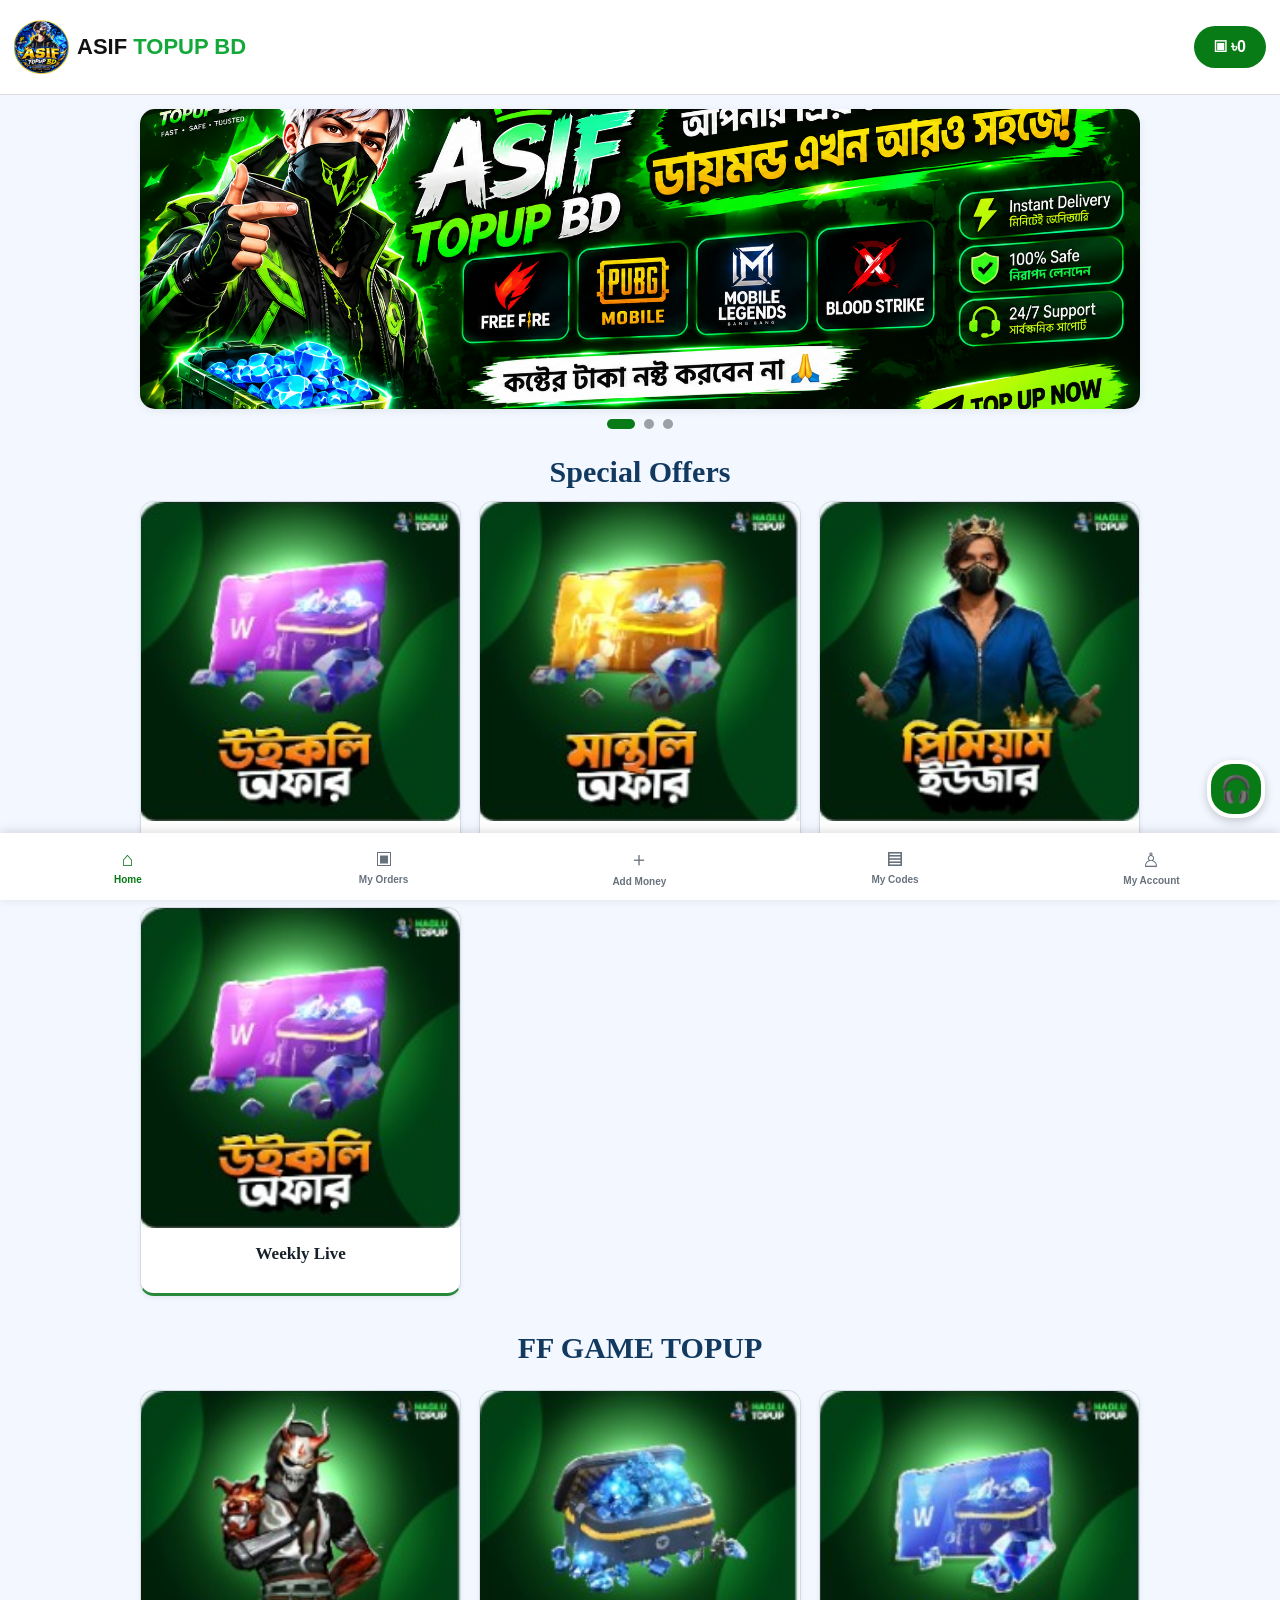
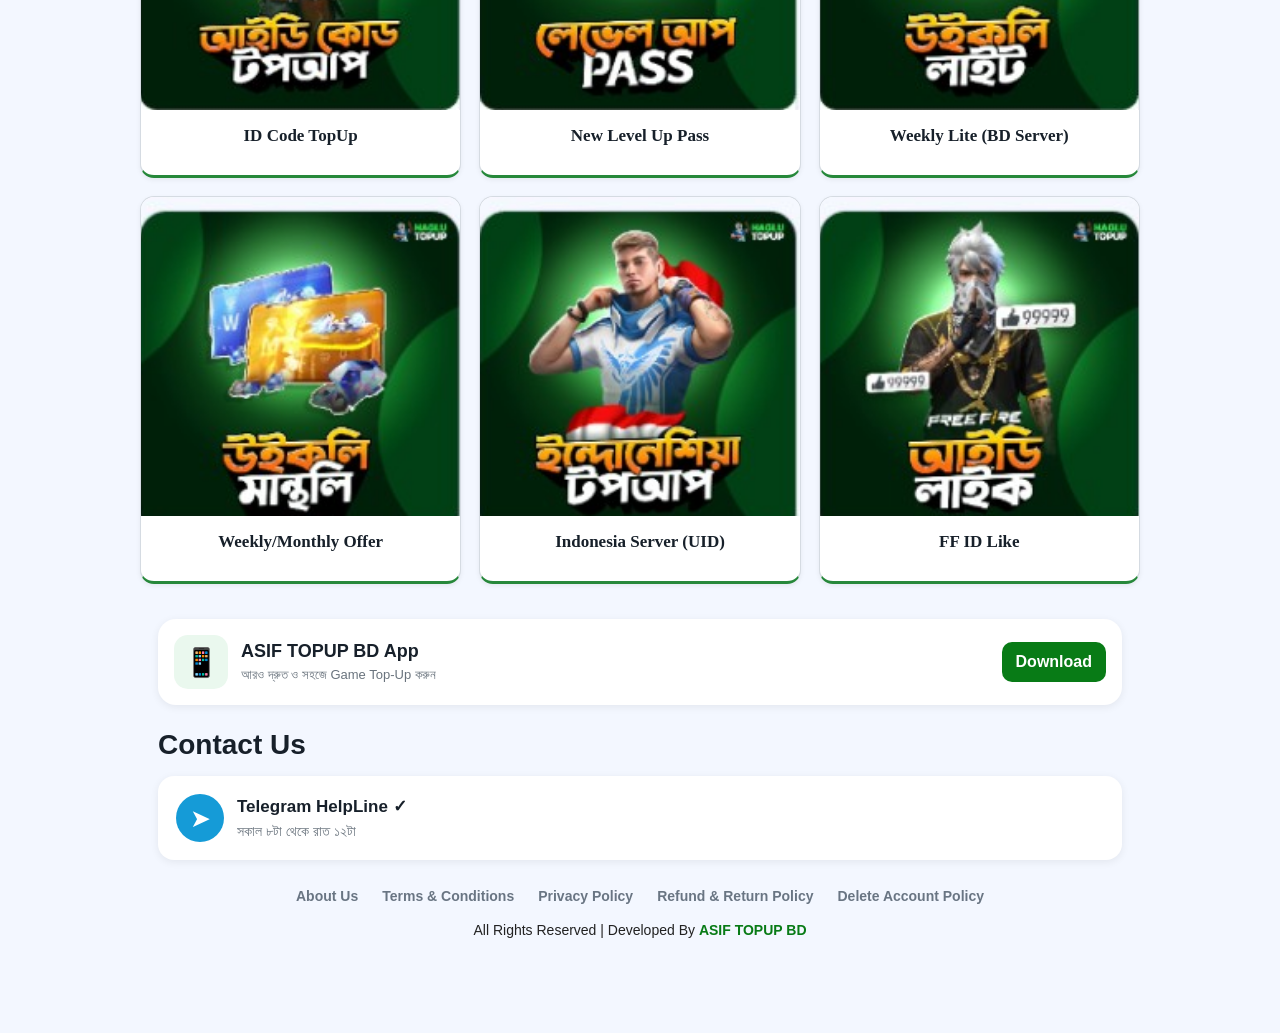
<file: index.html>
<!DOCTYPE html>
<html lang="bn">
<head>
<meta charset="UTF-8">
<meta name="viewport" content="width=device-width,initial-scale=1.0">
<title>ASIF TOPUP BD</title>
<style>
*{box-sizing:border-box;margin:0;padding:0}
body{font-family:Georgia,"Times New Roman",serif;background:#f3f7ff;color:#17202a}
.header{height:95px;background:#fff;display:flex;align-items:center;justify-content:space-between;padding:10px 14px;border-bottom:1px solid #ddd;position:sticky;top:0;z-index:10}
.logo{display:flex;align-items:center;gap:8px;font-family:Arial,sans-serif;font-weight:900;font-size:22px}.logo img{width:55px;height:55px;object-fit:contain}.logo b{color:#111}.logo span{color:#12a83a}.wallet{background:#087b16;color:#fff;border-radius:35px;padding:12px 20px;font-family:Arial,sans-serif;font-weight:bold}
/* BANNER SLIDER */
.banner-slider{width:94%;max-width:1000px;margin:14px auto 5px;overflow:hidden;border-radius:15px;background:#fff;box-shadow:0 2px 8px #00000012}.banner-track{display:flex;transition:transform .5s ease-in-out}.banner-slide{min-width:100%;flex-shrink:0}.banner-slide img{width:100%;height:300px;object-fit:cover;display:block}.banner-dots{display:flex;justify-content:center;gap:9px;margin:10px auto 14px}.banner-dot{width:10px;height:10px;border-radius:20px;background:#9aa0a6;transition:.3s}.banner-dot.active{width:28px;background:#087b16}
.hero{text-align:center;padding:12px}.hero h1{font-size:30px;color:#12395f}.section{font-size:30px;text-align:center;color:#12395f;margin:20px 0 25px;font-weight:bold}
.grid{width:94%;max-width:1000px;margin:0 auto 35px;display:grid;grid-template-columns:repeat(3,1fr);gap:18px}.card{background:#fff;border:1px solid #d5dbe2;border-bottom:3px solid #26883a;border-radius:14px;overflow:hidden;box-shadow:0 2px 5px #00000010;cursor:pointer;transition:.2s}.card:hover{transform:translateY(-3px)}.card img{width:100%;aspect-ratio:1/1;object-fit:cover;display:block}.card-name{text-align:center;padding:15px 6px;font-size:17px;line-height:1.25;min-height:65px;font-weight:bold}
.home-footer{max-width:1000px;margin:20px auto 90px;padding:0 18px;font-family:Arial,sans-serif}.app-download{background:#fff;border-radius:18px;padding:16px;display:flex;align-items:center;gap:13px;box-shadow:0 2px 9px #00000012;margin:18px 0}.app-icon{width:54px;height:54px;border-radius:14px;background:#eaf8ee;display:flex;align-items:center;justify-content:center;font-size:28px}.app-info{flex:1}.app-info h3{font-size:18px;margin-bottom:5px}.app-info p{font-size:13px;color:#69737d}.app-download a{background:#087b16;color:#fff;text-decoration:none;padding:11px 14px;border-radius:10px;font-weight:bold}.home-footer h2{font-size:28px;margin:24px 0 15px}.telegram-help{background:#fff;border-radius:16px;padding:18px;display:flex;align-items:center;gap:13px;text-decoration:none;color:#17202a;box-shadow:0 2px 9px #00000012}.tg-icon{width:48px;height:48px;border-radius:50%;background:#159bd7;color:#fff;display:flex;align-items:center;justify-content:center;font-size:25px}.telegram-help b{display:block;font-size:17px;margin-bottom:5px}.telegram-help span{color:#69737d;font-size:14px}.footer-links{display:flex;justify-content:center;flex-wrap:wrap;gap:12px 24px;margin:28px 0 15px}.footer-links a{color:#697583;text-decoration:none;font-weight:bold;font-size:14px}.copyright{text-align:center;color:#222;font-size:14px;line-height:1.7}.copyright b{color:#087b16}.home-bottom-nav,.bottom-nav{position:fixed;bottom:0;left:0;right:0;height:67px;background:#fff;display:flex;justify-content:space-around;align-items:center;box-shadow:0 -2px 10px #0002;z-index:95;font-family:Arial,sans-serif}.home-bottom-nav a,.bottom-nav div{color:#68727d;text-decoration:none;text-align:center;font-size:20px;min-width:55px;cursor:pointer}.home-bottom-nav a:first-child{color:#087b16}.home-bottom-nav small,.bottom-nav small{display:block;font-size:10px;margin-top:3px;font-weight:bold}.home-support,.support-btn{position:fixed;right:15px;bottom:82px;background:#087b16;color:#fff;border-radius:25px;box-shadow:0 3px 10px #0003;z-index:81;text-decoration:none}.home-support{width:58px;height:58px;display:flex;align-items:center;justify-content:center;font-size:26px;border:4px solid #fff}.support-btn{padding:11px 15px;font-size:13px}
#orderPage,#ordersPage,#paymentPage{display:none;position:fixed;inset:0;background:#f4f7fb;overflow:auto;z-index:90;padding-bottom:80px;font-family:Arial,sans-serif}.order-page,.orders-wrap,.pay-wrap{max-width:650px;margin:auto;padding:12px}.order-head,.pay-top{height:55px;background:#fff;border-radius:14px;display:flex;align-items:center;justify-content:space-between;padding:8px 12px;margin-bottom:12px;box-shadow:0 2px 7px #0000000d}.order-head b{font-size:20px}.order-head span{background:#087b16;color:#fff;padding:9px 14px;border-radius:20px;font-weight:bold}.order-back,.pay-back{width:40px;height:40px;border:0;border-radius:50%;background:#087b16;color:#fff;font-size:23px}.offer-banner{background:#fff;border-radius:16px;padding:14px;display:flex;align-items:center;gap:15px;box-shadow:0 2px 7px #0000000d;margin-bottom:14px}.offer-banner img{width:85px;height:85px;border-radius:12px;object-fit:cover}.offer-banner h2{font-size:21px;margin-bottom:8px}.fast-tag{display:inline-block;background:#e9f8ed;color:#087b16;border-radius:20px;padding:7px 10px;font-size:12px;font-weight:bold}.order-section,.balance-box,.selected-summary,.pay-card,.orders-empty,.order-history-card{background:#fff;border-radius:16px;padding:15px;margin-bottom:13px;box-shadow:0 2px 7px #0000000d}.step-title{display:flex;align-items:center;gap:10px;font-size:18px;margin-bottom:15px}.step-title b{width:30px;height:30px;display:flex;align-items:center;justify-content:center;border-radius:50%;background:#087b16;color:#fff}.recharge-choice{border:2px solid #e0e4e8;border-radius:12px;padding:14px;display:flex;align-items:center;justify-content:space-between;margin-bottom:9px;cursor:pointer}.recharge-choice.active{border-color:#087b16;background:#effaf1}.recharge-left{display:flex;align-items:center;gap:10px}.recharge-radio{width:22px;height:22px;border:2px solid #b9c0c8;border-radius:50%;display:flex;align-items:center;justify-content:center}.recharge-choice.active .recharge-radio{border-color:#087b16;background:#087b16}.recharge-choice.active .recharge-radio:after{content:"✓";color:#fff;font-size:13px}.recharge-price{color:#ed6f1b;font-weight:bold}.game-label{display:block;font-size:14px;font-weight:bold;margin-bottom:8px}.game-input,.txn{width:100%;padding:15px;border:1px solid #d8dde3;border-radius:11px;font-size:16px;outline:none}.game-input:focus,.txn:focus{border-color:#087b16}.pay-options,.methods{display:grid;grid-template-columns:1fr 1fr;gap:10px}.pay-option,.method{border:2px solid #ddd;border-radius:13px;padding:13px;display:flex;align-items:center;gap:9px;position:relative;cursor:pointer}.pay-option.active,.method.active{border-color:#087b16;background:#effaf1}.pay-icon{font-size:25px}.pay-option small,.method small{display:block;color:#68717a;margin-top:4px;font-size:11px}.check{display:none;position:absolute;right:8px;top:7px;width:20px;height:20px;border-radius:50%;background:#087b16;color:#fff;font-size:12px;text-align:center;padding-top:3px}.pay-option.active .check{display:block}.balance-box{display:flex;align-items:center;gap:12px}.balance-box span{color:#66717d;flex:1}.balance-box b{font-size:19px}.balance-box button{border:0;background:#eef2f5;border-radius:50%;width:35px;height:35px;font-size:20px}.selected-summary{display:flex;justify-content:space-between}.selected-summary span,.detail-row span{display:block;color:#78828c;font-size:12px;margin-bottom:5px}.selected-summary b,.detail-row b{font-size:16px}.main-order-btn,.verify-btn{width:100%;padding:17px;border:0;border-radius:13px;background:#087b16;color:#fff;font-size:19px;font-weight:bold;margin-bottom:15px}.orders-head{display:flex;align-items:center;gap:12px;margin-bottom:15px}.orders-head button{width:42px;height:42px;border:0;border-radius:50%;background:#fff;box-shadow:0 2px 8px #00000012;font-size:23px}.orders-head h2{font-size:25px;color:#111}.order-history-top{display:flex;justify-content:space-between;align-items:center;gap:8px;margin-bottom:13px}.status-completed{background:#dff8e8;color:#13823b;padding:8px 12px;border-radius:20px;font-weight:bold;font-size:13px}.order-history-date{display:grid;grid-template-columns:1fr 1fr;gap:12px;padding:12px 0;border-top:1px solid #e8ebee;border-bottom:1px solid #e8ebee}.detail-row{display:flex;justify-content:space-between;gap:15px;padding:9px 0;border-bottom:1px solid #f0f2f4}.detail-row>div:last-child{text-align:right;max-width:60%;word-break:break-word}.pay-top{justify-content:flex-start;gap:12px}.pay-top h2{font-size:20px}.pay-logo{text-align:center;padding:18px;border-bottom:1px solid #eee}.pay-logo img{width:100px;height:70px;object-fit:contain}.auto-pay{padding:18px;font-size:20px;font-weight:bold;color:#62738b}.amount-box{margin:0 15px 15px;padding:20px;border-radius:14px;background:#f5f8fb;font-size:28px;font-weight:bold;color:#34465b;text-align:center}.method-title{padding:15px;font-weight:bold;font-size:18px}.methods{padding:0 15px 15px}.method{display:block;text-align:center}.instructions{margin:0 15px 15px;background:#d21f70;color:#fff;border-radius:15px;padding:18px}.instructions h2{text-align:center;margin-bottom:15px}.instructions p{font-size:16px;line-height:1.7;padding:8px 0;border-bottom:1px solid #ffffff35}.number-row{display:flex;align-items:center;gap:8px;flex-wrap:wrap}.pay-number{font-size:21px;font-weight:bold}.copy-btn{border:0;background:#a91657;color:#fff;padding:9px 14px;border-radius:8px;font-weight:bold}.txn-title{margin-top:15px;font-weight:bold}.order-info{margin:15px;padding:14px;background:#f5f8fb;border-radius:12px;line-height:1.8}.security{text-align:center;font-size:13px;color:#68717a;padding:10px}
@media(max-width:700px){.grid{gap:10px}.card-name{font-size:14px}.logo{font-size:18px}.logo img{width:48px;height:48px}.wallet{font-size:13px;padding:10px}.banner-slider{width:94%;border-radius:13px}.banner-slide img{height:180px}.app-info h3{font-size:15px}.app-info p{font-size:11px}.app-download a{padding:9px 10px;font-size:12px}}
</style>
</head>
<body>
<header class="header">
<div class="logo"><img src="images/file_00000000ef388207b433be64d14c006d.png" alt="ASIF TOPUP BD"><div><b>ASIF</b><span> TOPUP BD</span></div></div>
<div class="wallet">▣ ৳0</div>
</header>

<!-- 3 BANNERS -->
<div class="banner-slider"><div class="banner-track" id="bannerTrack">
<div class="banner-slide"><img src="images/banner1.png" alt="ASIF TOPUP BD Banner 1"></div>
<div class="banner-slide"><img src="images/banner2.png" alt="ASIF TOPUP BD Banner 2"></div>
<div class="banner-slide"><img src="images/banner3.png" alt="ASIF TOPUP BD Banner 3"></div>
</div></div>
<div class="banner-dots"><span class="banner-dot active" onclick="showBanner(0)"></span><span class="banner-dot" onclick="showBanner(1)"></span><span class="banner-dot" onclick="showBanner(2)"></span></div>

<div id="homePage">
<section class="hero"><h1>Special Offers</h1></section>
<div class="grid" id="topOffers"></div>
<div class="section">FF GAME TOPUP</div><div class="grid" id="gameOffers"></div>
<div class="home-footer">
<div class="app-download"><div class="app-icon">📱</div><div class="app-info"><h3>ASIF TOPUP BD App</h3><p>আরও দ্রুত ও সহজে Game Top-Up করুন</p></div><a href="https://drive.google.com/file/d/1eWd1Ajj_oy4Et7lQ87RcpZ-5u-8x7wzq/view?usp=drivesdk" target="_blank">Download</a></div>
<h2>Contact Us</h2><a class="telegram-help" href="https://t.me/AsifTopupbdOfficial" target="_blank"><div class="tg-icon">➤</div><div><b>Telegram HelpLine ✓</b><span>সকাল ৮টা থেকে রাত ১২টা</span></div></a>
<div class="footer-links"><a href="#">About Us</a><a href="#">Terms &amp; Conditions</a><a href="#">Privacy Policy</a><a href="#">Refund &amp; Return Policy</a><a href="#">Delete Account Policy</a></div>
<p class="copyright">All Rights Reserved | Developed By <b>ASIF TOPUP BD</b></p>
</div></div>
<a class="home-support" href="https://t.me/AsifTopupOfficial" target="_blank">🎧</a>
<div class="home-bottom-nav"><a href="#" onclick="backToHome();return false">⌂<small>Home</small></a><a href="#" onclick="showOrders();return false">▣<small>My Orders</small></a><a href="#" onclick="alert('Add Money এখনো চালু করা হয়নি');return false">＋<small>Add Money</small></a><a href="#" onclick="alert('My Codes এখনো চালু করা হয়নি');return false">▤<small>My Codes</small></a><a href="#" onclick="alert('My Account এখনো চালু করা হয়নি');return false">♙<small>My Account</small></a></div>

<div id="orderPage"><div class="order-page"><div class="order-head"><button class="order-back" onclick="backToHome()">←</button><b>Recharge</b><span>▣ ৳0</span></div><div class="offer-banner"><img id="orderImg"><div><h2 id="orderTitle">Offer</h2><div class="fast-tag">⚡ ২ সেকেন্ডে টপআপ</div></div></div><div class="order-section"><div class="step-title"><b>1</b><span>Select Recharge</span></div><div id="orderRechargeList"></div></div><div class="order-section"><div class="step-title"><b>2</b><span>Account Info</span></div><label class="game-label">এখানে গেমের আইডি কোড দিন</label><input id="gameIdInput" class="game-input" type="text" placeholder="এখানে গেমের আইডি কোড দিন"></div><div class="order-section"><div class="step-title"><b>3</b><span>Select one option</span></div><div class="pay-options"><div class="pay-option" id="walletPay" onclick="selectOrderPayment('Wallet Pay')"><div class="pay-icon">💰</div><div><b>Wallet Pay</b><small>Wallet Balance</small></div><span class="check">✓</span></div><div class="pay-option active" id="instantPay" onclick="selectOrderPayment('Instant Pay')"><div class="pay-icon">⚡</div><div><b>Instant Pay</b><small>bKash / Nagad</small></div><span class="check">✓</span></div></div></div><div class="balance-box"><span>Account Balance</span><b>৳0</b><button onclick="alert('Balance: ৳0')">↻</button></div><div class="selected-summary"><div><span>Offer</span><b id="summaryOffer"></b></div><div><span>Price</span><b id="summaryPrice"></b></div></div><button class="main-order-btn" onclick="orderNow()">Order Now →</button><a class="support-btn" href="https://t.me/AsifTopupOfficial" target="_blank">🎧 Customer Support</a></div><div class="bottom-nav"><div onclick="backToHome()">🏠<small>Home</small></div><div onclick="showOrders()">📋<small>My Orders</small></div><div>💰<small>Add Money</small></div><div>🎟️<small>My Codes</small></div><div>👤<small>My Account</small></div></div></div>

<div id="ordersPage"><div class="orders-wrap"><div class="orders-head"><button onclick="backToHome()">←</button><h2>My Orders</h2></div><div id="ordersList"></div></div></div>

<div id="paymentPage"><div class="pay-wrap"><div class="pay-top"><button class="pay-back" onclick="backToOrder()">←</button><h2>Payment</h2></div><div class="pay-card"><div class="pay-logo"><img src="images/file_00000000ef388207b433be64d14c006d.png"></div><div class="auto-pay">⚡ Payment Information</div><div class="amount-box">৳ <span id="payAmount">0</span></div><div class="method-title">Select Payment Method</div><div class="methods"><div class="method active" id="bkashMethod" onclick="changePayment('bKash')"><b>bKash</b><small>01341181330</small></div><div class="method" id="nagadMethod" onclick="changePayment('Nagad')"><b>Nagad</b><small>01779663908</small></div></div><div class="instructions"><h2 id="payTitle">bKash Payment</h2><p>1️⃣ bKash App খুলুন অথবা *247# ডায়াল করুন।</p><p>2️⃣ <b>Send Money</b>-এ ক্লিক করুন।</p><p>3️⃣ এই নম্বরে টাকা পাঠান:</p><div class="number-row"><span class="pay-number" id="payNumber">01341181330</span><button class="copy-btn" onclick="copyNumber()">📋 কপি</button></div><p>4️⃣ টাকার পরিমাণ: <b>৳ <span id="payAmount2">0</span></b></p><p>5️⃣ টাকা পাঠানোর পর Transaction ID কপি করুন।</p><div class="txn-title">6️⃣ Transaction ID দিন</div><input class="txn" id="txn" type="text" placeholder="এখানে Transaction ID লিখুন"></div><div class="order-info">📦 Offer: <b id="infoOffer"></b><br>💰 Price: <b>৳ <span id="infoPrice"></span></b><br>🎮 Game ID: <b id="infoPlayer"></b><br>📦 Recharge: <b id="infoRecharge"></b></div><button class="verify-btn" onclick="sendTelegram()">✅ Verify করে Order পাঠান</button><div class="security">🔒 নিরাপদ পেমেন্ট • ⚡ দ্রুত প্রসেসিং • 🎮 ASIF TOPUP BD</div></div></div></div>

<script>
const base='images/';
const offers=[
{name:'Weekly Offer',price:'৳120',img:'weekly-offer.png',top:true},{name:'Monthly Offer',price:'৳500',img:'monthly-offer.png',top:true},{name:'Premium User Offer',price:'৳300',img:'premium-user.png',top:true},{name:'Weekly Live',price:'৳50',img:'weekly-offer.png',top:true},{name:'ID Code TopUp',price:'৳100',img:'id-code-topup.png',id:true},{name:'New Level Up Pass',price:'৳450',img:'level-up-pass.png'},{name:'Weekly Lite (BD Server)',price:'৳40',img:'weekly-lite.png'},{name:'Weekly/Monthly Offer',price:'Contact for price',img:'weekly-monthly.png'},{name:'Indonesia Server (UID)',price:'Contact for price',img:'indonesia-uid.png'},{name:'FF ID Like',price:'Contact for price',img:'ff-id-like.png'}];
const recharge=[['Weekly','154 TK'],['Monthly','770 TK'],['25 Diamond','20 TK'],['50 Diamond','35 TK'],['115 Diamond','77 TK'],['240 Diamond','154 TK'],['355 Diamond','230 TK'],['505 Diamond','328 TK'],['610 Diamond','380 TK'],['850 Diamond','535 TK'],['1090 Diamond','690 TK'],['1240 Diamond','780 TK'],['2530 Diamond','1550 TK'],['5060 Diamond','3100 TK'],['7590 Diamond','4650 TK'],['10120 Diamond','Price unavailable']];
let selected=null,selectedRecharge='',selectedPayment='Instant Pay',playerID='';
function makeCard(o,i){return `<div class="card" onclick="openOffer(${i})"><img src="${base+o.img}" alt="${o.name}"><div class="card-name">${o.name}</div></div>`}
document.getElementById('topOffers').innerHTML=offers.filter(x=>x.top).map(o=>makeCard(o,offers.indexOf(o))).join('');document.getElementById('gameOffers').innerHTML=offers.filter(x=>!x.top).map(o=>makeCard(o,offers.indexOf(o))).join('');
function openOffer(i){selected=offers[i];selectedRecharge='';homePage.style.display='none';ordersPage.style.display='none';paymentPage.style.display='none';orderPage.style.display='block';orderImg.src=base+selected.img;orderTitle.innerText=selected.name;summaryOffer.innerText=selected.name;summaryPrice.innerText=selected.price;gameIdInput.value='';if(selected.id){orderRechargeList.innerHTML=recharge.map((r,i)=>`<div class="recharge-choice ${i===0?'active':''}" onclick="selectNewRecharge(this,'${r[0]} - ${r[1]}')"><div class="recharge-left"><span class="recharge-radio"></span><b>${r[0]}</b></div><span class="recharge-price">${r[1]}</span></div>`).join('');selectedRecharge=recharge[0][0]+' - '+recharge[0][1]}else{orderRechargeList.innerHTML=`<div class="recharge-choice active"><div class="recharge-left"><span class="recharge-radio"></span><b>${selected.name}</b></div><span class="recharge-price">${selected.price}</span></div>`}selectOrderPayment('Instant Pay');window.scrollTo(0,0)}
function selectNewRecharge(el,val){document.querySelectorAll('#orderRechargeList .recharge-choice').forEach(x=>x.classList.remove('active'));el.classList.add('active');selectedRecharge=val;summaryPrice.innerText='৳'+getPrice()}
function selectOrderPayment(m){selectedPayment=m;walletPay.classList.toggle('active',m==='Wallet Pay');instantPay.classList.toggle('active',m==='Instant Pay')}
function getPrice(){if(selected&&selected.id&&selectedRecharge)return selectedRecharge.split(' - ')[1].replace(' TK','').replace('৳','').trim();if(!selected)return '0';return selected.price.replace('৳','').replace('Contact for price','0').trim()}
function orderNow(){if(!selected)return alert('দয়া করে একটি Offer সিলেক্ট করুন!');let p=gameIdInput.value.trim();if(!p){alert('দয়া করে আপনার Game ID / UID দিন!');gameIdInput.focus();return}if(selected.id&&!selectedRecharge)return alert('দয়া করে একটি Recharge Package সিলেক্ট করুন!');playerID=p;payAmount.innerText=getPrice();payAmount2.innerText=getPrice();infoOffer.innerText=selected.name;infoPrice.innerText=getPrice();infoPlayer.innerText=playerID;infoRecharge.innerText=selectedRecharge||selected.name;orderPage.style.display='none';paymentPage.style.display='block';changePayment('bKash');window.scrollTo(0,0)}
function changePayment(m){selectedPayment=m;bkashMethod.classList.toggle('active',m==='bKash');nagadMethod.classList.toggle('active',m==='Nagad');payTitle.innerText=m+' Payment';payNumber.innerText=m==='bKash'?'01341181330':'01779663908'}
function copyNumber(){let n=payNumber.innerText;if(navigator.clipboard)navigator.clipboard.writeText(n).then(()=>alert('✅ নম্বর কপি হয়েছে!'));else alert('নম্বর: '+n)}
function backToHome(){ordersPage.style.display='none';orderPage.style.display='none';paymentPage.style.display='none';homePage.style.display='block';window.scrollTo(0,0)}function backToOrder(){paymentPage.style.display='none';orderPage.style.display='block';window.scrollTo(0,0)}
function saveOrder(){if(!selected)return;let a=JSON.parse(localStorage.getItem('asif_topup_orders')||'[]'),d=new Date();a.unshift({id:'#'+Math.floor(10000+Math.random()*90000),date:d.toLocaleDateString('en-GB').replace(/\//g,'-'),time:d.toLocaleTimeString('en-US'),offer:selected.name,recharge:selectedRecharge||selected.name,price:getPrice(),player:playerID,status:'Completed'});localStorage.setItem('asif_topup_orders',JSON.stringify(a))}
function showOrders(){homePage.style.display='none';orderPage.style.display='none';paymentPage.style.display='none';ordersPage.style.display='block';renderOrders();window.scrollTo(0,0)}
function renderOrders(){let l=document.getElementById('ordersList'),a=JSON.parse(localStorage.getItem('asif_topup_orders')||'[]');if(!a.length){l.innerHTML='<div class="orders-empty">এখনো কোনো Order নেই।</div>';return}l.innerHTML=a.map(o=>`<div class="order-history-card"><div class="order-history-top"><b>Order ${o.id}</b><span class="status-completed">✓ Completed</span></div><div class="order-history-date"><div><span>Order Date</span><b>${o.date}<br>${o.time}</b></div><div><span>Game</span><b>Free Fire</b></div></div><div class="detail-row"><div><span>Package</span></div><div><b>${o.recharge}</b></div></div><div class="detail-row"><div><span>Total Price</span></div><div><b>৳${o.price}</b></div></div><div class="detail-row"><div><span>Player ID</span></div><div><b>${o.player}</b></div></div></div>`).join('')}
function sendTelegram(){let txn=document.getElementById('txn').value.trim();if(!selected)return alert('দয়া করে একটি Offer সিলেক্ট করুন!');if(!playerID)return alert('দয়া করে আগে Game ID / UID দিন!');if(!txn){alert('দয়া করে Transaction ID দিন!');document.getElementById('txn').focus();return}saveOrder();let msg=`🎮 ASIF TOPUP BD\n\n🛒 নতুন অর্ডার\n\n📦 Offer: ${selected.name}\n💰 Price: ৳${getPrice()}\n🎮 Game ID / UID: ${playerID}\n📦 Recharge: ${selectedRecharge||selected.name}\n💳 Payment: ${selectedPayment}\n🧾 Transaction ID: ${txn}\n\n✅ আমি পেমেন্ট করেছি।\nআমার অর্ডারটি চেক করে Top-Up করে দিন।`;window.location.href='https://t.me/AsifTopupOfficial?text='+encodeURIComponent(msg)}
let bannerIndex=0;function showBanner(i){bannerIndex=i;document.getElementById('bannerTrack').style.transform='translateX(-'+i*100+'%)';document.querySelectorAll('.banner-dot').forEach((d,n)=>d.classList.toggle('active',n===i))}setInterval(()=>showBanner((bannerIndex+1)%3),4000);
</script>
</body>
</html>
</file>
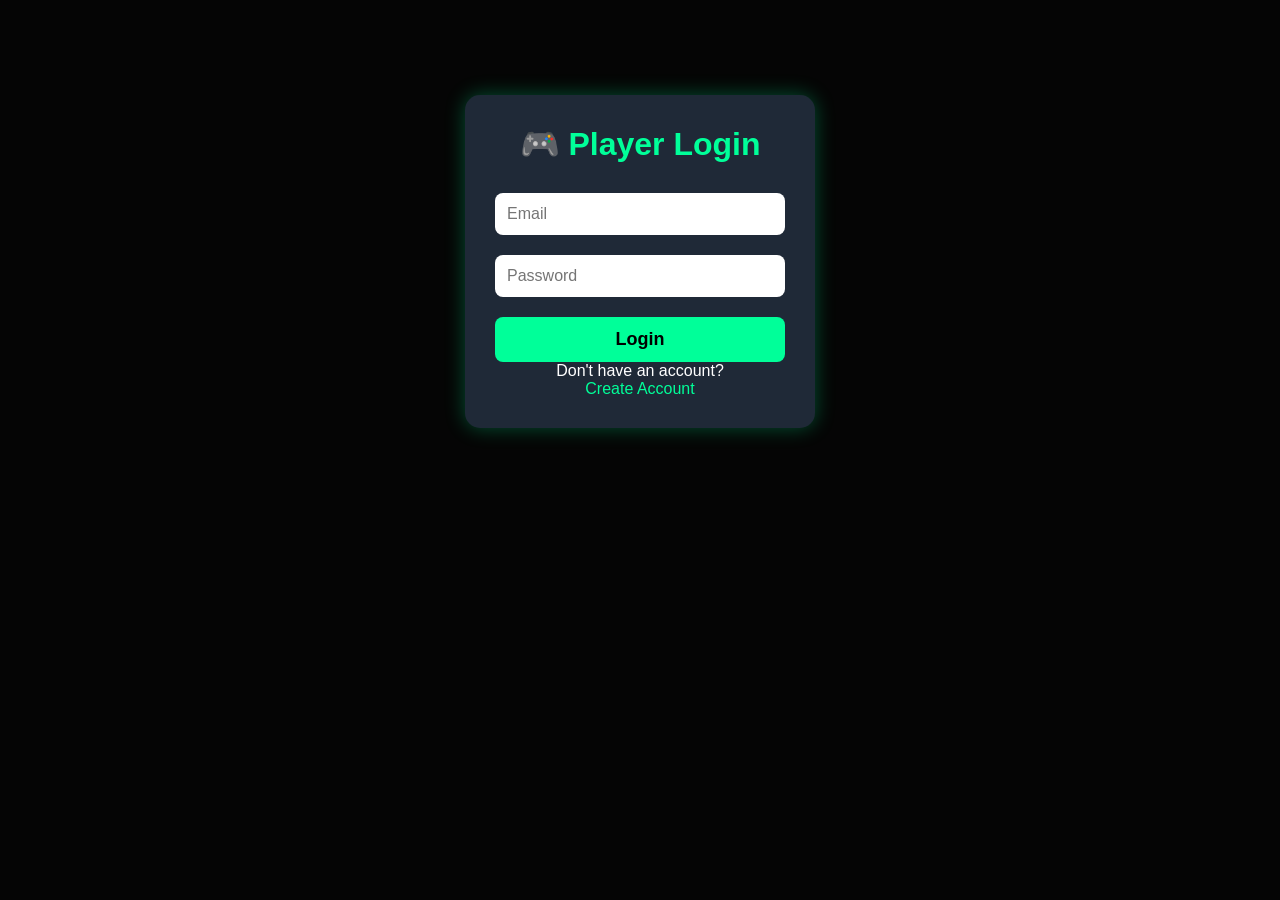
<file: login.html>
<!DOCTYPE html>
<html lang="en">
<head>
<meta charset="UTF-8">
<meta name="viewport" content="width=device-width, initial-scale=1.0">
<title>Player Login - ASIF TOPUP BD</title>

<link rel="stylesheet" href="style.css">
</head>

<body>

<div class="login-box">

<h1>🎮 Player Login</h1>

<input type="email" placeholder="Email">

<input type="password" placeholder="Password">

<button>Login</button>

<p>Don't have an account?</p>

<a href="register.html">Create Account</a>
  

</div>

</body>
</html>
</file>
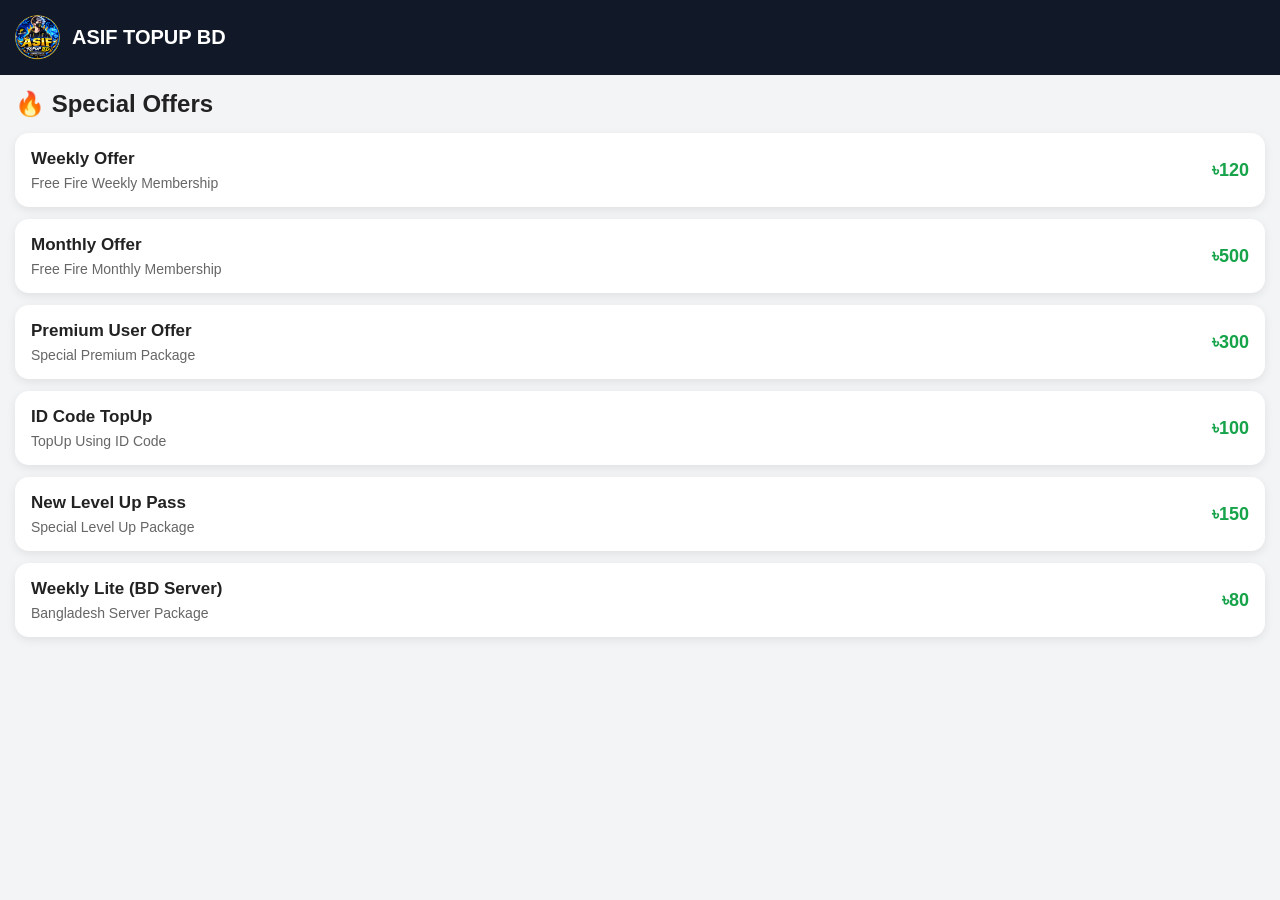
<file: offers.html>
<!DOCTYPE html>
<html lang="bn">
<head>
<meta charset="UTF-8">
<meta name="viewport" content="width=device-width, initial-scale=1.0">

<title>ASIF TOPUP BD - Offers</title>

<style>
*{
  margin:0;
  padding:0;
  box-sizing:border-box;
  font-family:Arial, sans-serif;
}

body{
  background:#f3f4f6;
  color:#222;
}

/* HEADER */
.header{
  background:#111827;
  color:white;
  padding:15px;
  display:flex;
  align-items:center;
  gap:12px;
}

.logo{
  width:45px;
  height:45px;
  border-radius:50%;
  object-fit:cover;
}

.header h2{
  font-size:20px;
}

/* OFFER LIST */
.container{
  padding:15px;
}

.title{
  margin-bottom:15px;
}

.offer{
  background:white;
  border-radius:14px;
  padding:16px;
  margin-bottom:12px;
  display:flex;
  justify-content:space-between;
  align-items:center;
  box-shadow:0 3px 10px rgba(0,0,0,.08);
  cursor:pointer;
  transition:0.2s;
}

.offer:hover{
  transform:scale(1.01);
}

.offer-left h3{
  font-size:17px;
  margin-bottom:6px;
}

.offer-left p{
  color:#666;
  font-size:14px;
}

.price{
  color:#16a34a;
  font-weight:bold;
  font-size:18px;
}

/* DETAILS PAGE */
.details{
  display:none;
  padding:20px;
}

.back{
  background:#111827;
  color:white;
  border:none;
  padding:10px 18px;
  border-radius:8px;
  margin-bottom:20px;
  cursor:pointer;
}

.detail-card{
  background:white;
  border-radius:18px;
  padding:20px;
  text-align:center;
  box-shadow:0 4px 15px rgba(0,0,0,.1);
}

.big-logo{
  width:100px;
  height:100px;
  border-radius:50%;
  object-fit:cover;
  margin-bottom:15px;
}

.detail-card h2{
  margin-bottom:10px;
}

.detail-price{
  font-size:24px;
  color:#16a34a;
  font-weight:bold;
  margin-bottom:20px;
}

input[type="text"]{
  width:100%;
  padding:14px;
  border:1px solid #ddd;
  border-radius:10px;
  margin:10px 0;
  font-size:16px;
}

.payment{
  text-align:left;
  margin-top:15px;
}

.payment h3{
  margin-bottom:10px;
}

.payment label{
  display:block;
  background:#f3f4f6;
  padding:14px;
  margin-top:10px;
  border-radius:10px;
}

.payment input{
  width:auto;
  margin-right:8px;
}

.order-btn{
  width:100%;
  margin-top:20px;
  padding:15px;
  background:#16a34a;
  color:white;
  border:none;
  border-radius:10px;
  font-size:17px;
  font-weight:bold;
  cursor:pointer;
}
</style>
</head>

<body>

<!-- OFFER LIST PAGE -->

<div id="offerList">

  <div class="header">

    <img src="images/file_00000000ef388207b433be64d14c006d.png"
         class="logo"
         alt="ASIF TOPUP BD Logo">

    <h2>ASIF TOPUP BD</h2>

  </div>

  <div class="container">

    <h2 class="title">🔥 Special Offers</h2>

    <!-- WEEKLY OFFER -->
    <div class="offer" onclick="openOffer('Weekly Offer','120')">
      <div class="offer-left">
        <h3>Weekly Offer</h3>
        <p>Free Fire Weekly Membership</p>
      </div>
      <div class="price">৳120</div>
    </div>

    <!-- MONTHLY OFFER -->
    <div class="offer" onclick="openOffer('Monthly Offer','500')">
      <div class="offer-left">
        <h3>Monthly Offer</h3>
        <p>Free Fire Monthly Membership</p>
      </div>
      <div class="price">৳500</div>
    </div>

    <!-- PREMIUM OFFER -->
    <div class="offer" onclick="openOffer('Premium User Offer','300')">
      <div class="offer-left">
        <h3>Premium User Offer</h3>
        <p>Special Premium Package</p>
      </div>
      <div class="price">৳300</div>
    </div>

    <!-- ID CODE TOPUP -->
    <div class="offer" onclick="openOffer('ID Code TopUp','100')">
      <div class="offer-left">
        <h3>ID Code TopUp</h3>
        <p>TopUp Using ID Code</p>
      </div>
      <div class="price">৳100</div>
    </div>

    <!-- LEVEL UP PASS -->
    <div class="offer" onclick="openOffer('New Level Up Pass','150')">
      <div class="offer-left">
        <h3>New Level Up Pass</h3>
        <p>Special Level Up Package</p>
      </div>
      <div class="price">৳150</div>
    </div>

    <!-- WEEKLY LITE -->
    <div class="offer" onclick="openOffer('Weekly Lite BD Server','80')">
      <div class="offer-left">
        <h3>Weekly Lite (BD Server)</h3>
        <p>Bangladesh Server Package</p>
      </div>
      <div class="price">৳80</div>
    </div>

  </div>

</div>


<!-- OFFER DETAILS PAGE -->

<div id="offerDetails" class="details">

  <button class="back" onclick="goBack()">
    ← Back
  </button>

  <div class="detail-card">

    <!-- তোমার সাইটের লোগো -->
    <img src="images/file_00000000ef388207b433be64d14c006d.png"
         class="big-logo"
         alt="ASIF TOPUP BD Logo">

    <!-- অফারের নাম -->
    <h2 id="offerName">Offer Name</h2>

    <!-- অফারের দাম -->
    <div class="detail-price">
      ৳<span id="offerPrice"></span>
    </div>

    <h3>Select Recharge</h3>

    <!-- UID -->
    <input
      type="text"
      placeholder="Enter Free Fire UID"
      id="uid"
    >

    <!-- PAYMENT -->
    <div class="payment">

      <h3>Select Payment Method</h3>

      <label>
        <input
          type="radio"
          name="payment"
          value="Wallet Pay"
        >
        Wallet Pay
      </label>

      <label>
        <input
          type="radio"
          name="payment"
          value="Instant Pay"
        >
        Instant Pay
      </label>

    </div>

    <!-- ORDER BUTTON -->
    <button class="order-btn" onclick="orderNow()">
      Order Now
    </button>

  </div>

</div>


<script>

let selectedOffer = "";
let selectedPrice = "";


/* অফার ওপেন */
function openOffer(name, price){

  selectedOffer = name;
  selectedPrice = price;

  document.getElementById("offerName").innerText = name;

  document.getElementById("offerPrice").innerText = price;

  document.getElementById("offerList").style.display = "none";

  document.getElementById("offerDetails").style.display = "block";

  window.scrollTo(0,0);

}


/* Back Button */
function goBack(){

  document.getElementById("offerDetails").style.display = "none";

  document.getElementById("offerList").style.display = "block";

}


/* Order Now */
function orderNow(){

  let uid =
  document.getElementById("uid").value;

  let payment =
  document.querySelector(
  'input[name="payment"]:checked'
  );


  if(uid == ""){

    alert("Please enter your Free Fire UID");

    return;

  }


  if(!payment){

    alert("Please select a payment method");

    return;

  }


  let message =

  "ASIF TOPUP BD\n\n" +

  "Offer: " + selectedOffer + "\n" +

  "Price: ৳" + selectedPrice + "\n" +

  "UID: " + uid + "\n" +

  "Payment: " + payment.value;


  alert(message);

}

</script>

</body>
</html>
</file>
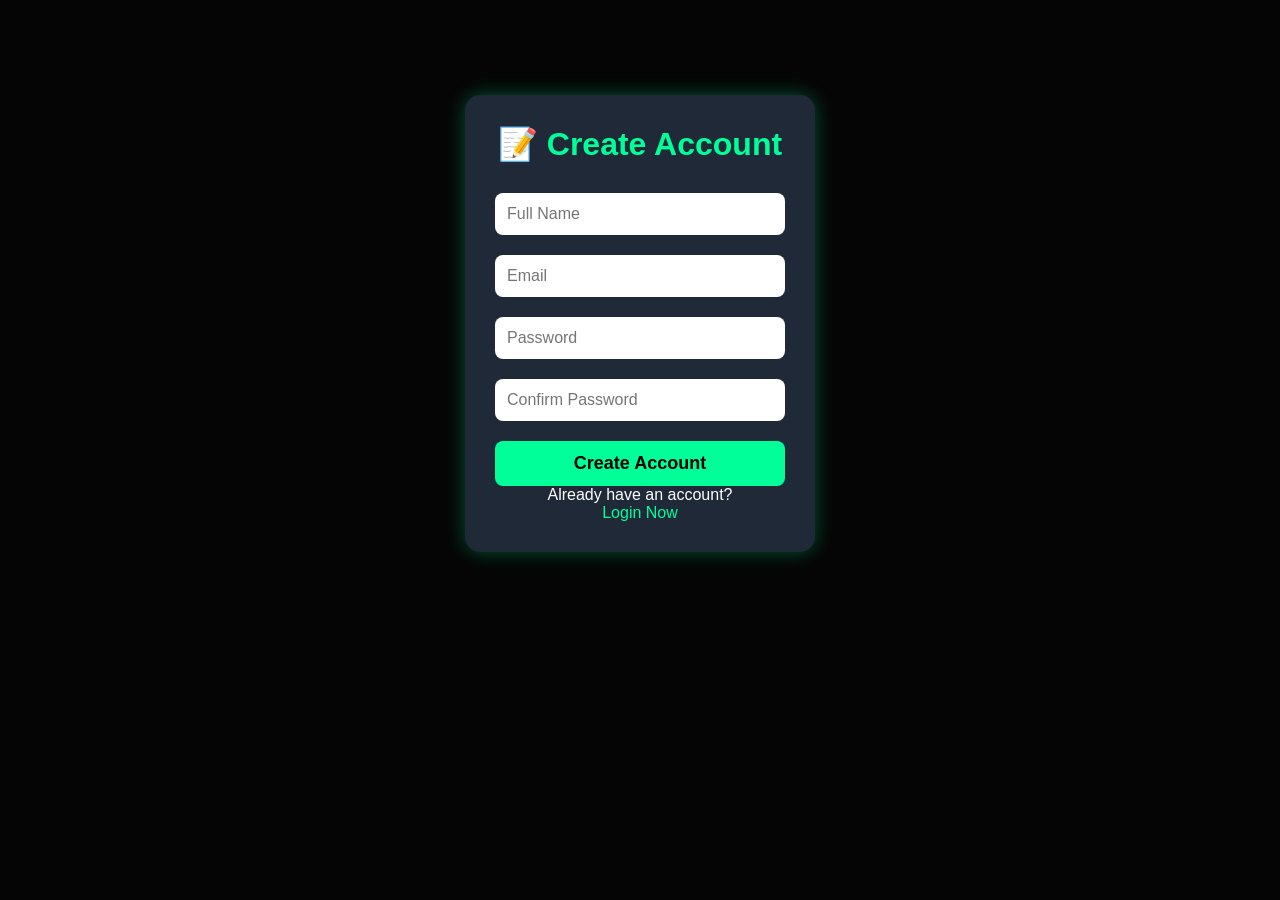
<file: register.html>
<!DOCTYPE html>
<html lang="en">
<head>
<meta charset="UTF-8">
<meta name="viewport" content="width=device-width, initial-scale=1.0">
<title>Create Account - ASIF TOPUP BD</title>
<link rel="stylesheet" href="style.css">
</head>
<body>

<div class="login-box">

<h1>📝 Create Account</h1>

<input type="text" placeholder="Full Name">

<input type="email" placeholder="Email">

<input type="password" placeholder="Password">

<input type="password" placeholder="Confirm Password">

<button>Create Account</button>

<p>Already have an account?</p>

<a href="login.html">Login Now</a>

</div>

</body>
</html>
</file>
<file: style.css>
.status-section{
    background:#1a1a1a;
    color:#fff;
    padding:20px;
    border-radius:12px;
    margin-top:20px;
    text-align:center;
}

.status-section input{
    width:80%;
    padding:10px;
    border-radius:8px;
    border:none;
    margin:10px 0;
}

.status-section button{
    padding:10px 20px;
    background:#00c853;
    color:#fff;
    border:none;
    border-radius:8px;
    cursor:pointer;
}.payment-section{
    background:#111;
    color:#fff;
    padding:20px;
    border-radius:15px;
    margin-top:30px;
}

.payment-section h2{
    text-align:center;
    color:#00ff99;
}

.payment-card{
    background:#1c1c1c;
    padding:15px;
    margin:10px 0;
    border-radius:10px;
    border:1px solid #00ff99;
}.hero{
  text-align:center;
  padding:20px;
}

.hero img{
  width:100%;
  max-width:450px;
  border-radius:20px;
  display:block;
  margin:auto;
}

.hero h1{
  color:#00ff99;
  font-size:32px;
  margin-top:15px;
}

.hero p{
  color:#fff;
  font-size:18px;
}*{
  margin:0;
  padding:0;
  box-sizing:border-box;
  font-family:Arial,sans-serif;
}

body{
  background:#0b1220;
  color:#fff;
}

header{
  display:flex;
  justify-content:space-between;
  align-items:center;
  padding:15px 20px;
  background:#111827;
  position:sticky;
  top:0;
  z-index:1000;
}

.logo{
  display:flex;
  align-items:center;
  gap:10px;
}

.logo img{
  width:50px;
  height:50px;
  border-radius:50%;
}

.logo h2{
  color:#00ff99;
}

nav a{
  color:white;
  text-decoration:none;
  margin-left:15px;
  transition:.3s;
}

nav a:hover{
  color:#00ff99;
}

.hero{
  text-align:center;
  padding:80px 20px;
  background:linear-gradient(135deg,#111827,#1f2937);
}

.hero h1{
  font-size:40px;
  color:#00ff99;
}

.hero p{
  margin:15px 0;
  color:#ccc;
}

.btn{
  display:inline-block;
  background:#00ff99;
  color:#000;
  padding:12px 30px;
  border-radius:30px;
  text-decoration:none;
  font-weight:bold;
}

.games{
  padding:40px 20px;
}

.games h2{
  text-align:center;
  margin-bottom:25px;
}

.card{
  background:#1f2937;
  border-radius:15px;
  padding:20px;
  margin:15px 0;
  text-align:center;
}

.card img{
  width:80px;
  height:80px;
  object-fit:contain;
}

footer{
  background:#111827;
  text-align:center;
  padding:20px;
  margin-top:40px;
}
*{
  margin:0;
  padding:0;
  box-sizing:border-box;
}
<script src="script.js"></script>
body{
  background:#0f172a;
  color:#fff;
  font-family:Arial,sans-serif;
}
<link rel="stylesheet" href="style.css">
header{
  background:#16a34a;
  padding:18px;
  text-align:center;
  font-size:28px;
  font-weight:bold;
}

.hero{
  text-align:center;
  padding:35px 20px;
}

.hero h1{
  font-size:32px;
  margin-bottom:10px;
}

.hero p{
  color:#cbd5e1;
}

.btn{
  display:inline-block;
  margin-top:20px;
  padding:14px 28px;
  background:#22c55e;
  color:#fff;
  text-decoration:none;
  border-radius:10px;
  font-weight:bold;
}

.grid{
  display:grid;
  grid-template-columns:repeat(auto-fit,minmax(170px,1fr));
  gap:15px;
  padding:20px;
}

.card{
  background:#1e293b;
  padding:20px;
  border-radius:12px;
  text-align:center;
  transition:.3s;
}

.card:hover{
  transform:translateY(-5px);
}

footer{
  text-align:center;
  background:#020617;
  padding:20px;
  margin-top:20px;
}
*{
  margin:0;
  padding:0;
  box-sizing:border-box;
  font-family:Arial,sans-serif;
}

body{
  background:#0b1220;
  color:#fff;
}

header{
 <header>
  <!-- Header-এর সব কোড -->
</header>

<div class="offer-bar">
🔥 Special Offer: Free Fire Diamond • PUBG UC • Mobile Legends Diamonds • Instant Delivery • 24/7 Support
</div>

<section class="hero">
  ...
</section><header>
  <!-- Header-এর সব কোড -->
</header>

<div class="offer-bar">
🔥 Special Offer: Free Fire Diamond • PUBG UC • Mobile Legends Diamonds • Instant Delivery • 24/7 Support
</div>

<section class="hero">
  ...
</section> display:flex;
  justify-content:space-between;
  align-items:center;
  padding:15px 20px;
  background:#111827;
  position:sticky;
  top:0;
  z-index:1000;
}

.logo{
  display:flex;
  align-items:center;
  gap:10px;
}

.logo img{
  width:50px;
  height:50px;
  border-radius:50%;
}

.logo h2{
  color:#00ff99;
}

nav a{
  color:white;
  text-decoration:none;
  margin-left:15px;
  transition:.3s;
}

nav a:hover{
  color:#00ff99;
}

.hero{
  text-align:center;
  padding:80px 20px;
  background:linear-gradient(135deg,#111827,#1f2937);
}

.hero h1{
  font-size:40px;
  color:#00ff99;
}

.hero p{
  margin:15px 0;
  color:#ccc;
}

.btn{
  display:inline-block;
  background:#00ff99;
  color:#000;
  padding:12px 30px;
  border-radius:30px;
  text-decoration:none;
  font-weight:bold;
}

.games{
  padding:40px 20px;
}

.games h2{
  text-align:center;
  margin-bottom:25px;
}

.card{
  background:#1f2937;
  border-radius:15px;
  padding:20px;
  margin:15px 0;
  text-align:center;
}

.card img{
  width:80px;
  height:80px;
  object-fit:contain;
}

footer{
  background:#111827;
  text-align:center;
  padding:20px;
  margin-top:40px;
}
.offer-bar{
    width:100%;
    background:#00ff99;
    color:#000;
    padding:10px;
    font-weight:bold;
    overflow:hidden;
    white-space:nowrap;
}

.offer-bar{
    animation:scrollText 15s linear infinite;
}

@keyframes scrollText{
    0%{
        transform:translateX(100%);
    }
    100%{
        transform:translateX(-100%);
    }
}
.packages{
padding:40px 20px;
text-align:center;
}

.packages h2{
margin-bottom:20px;
color:#00ff99;
}

.package-card{
background:#1f2937;
padding:20px;
margin:15px auto;
max-width:300px;
border-radius:15px;
}

.package-card h3{
font-size:24px;
}

.package-card p{
font-size:20px;
margin:10px 0;
color:#00ff99;
}

.buy-btn{
display:inline-block;
padding:10px 25px;
background:#00ff99;
color:#000;
text-decoration:none;
border-radius:30px;
font-weight:bold;
}
.order-form{
    max-width:400px;
    margin:40px auto;
    padding:20px;
    background:#1f2937;
    border-radius:15px;
    text-align:center;
}

.order-form input,
.order-form select{
    width:100%;
    padding:12px;
    margin:10px 0;
    border:none;
    border-radius:8px;
}

.order-form button{
    width:100%;
    padding:12px;
    background:#00ff99;
    color:#000;
    border:none;
    border-radius:8px;
    font-weight:bold;
    cursor:pointer;
}
.payment-section{
    padding:40px 20px;
    text-align:center;
}

.payment-card{
    background:#1f2937;
    margin:15px auto;
    padding:20px;
    border-radius:15px;
    max-width:350px;
    border:2px solid #00ff99;
}

.payment-card h3{
    color:#00ff99;
}

.payment-card p{
    font-size:20px;
    font-weight:bold;
}
.reviews{
    padding:40px 20px;
    text-align:center;
}

.review-card{
    background:#1f2937;
    max-width:350px;
    margin:15px auto;
    padding:20px;
    border-radius:15px;
    border-left:5px solid #00ff99;
}

.review-card h3{
    color:#FFD700;
    font-size:22px;
}

.review-card p{
    margin:10px 0;
    color:#ddd;
}

.review-card span{
    color:#00ff99;
    font-weight:bold;
}
.slider{
    width:100%;
    max-width:1200px;
    margin:20px auto;
    overflow:hidden;
    border-radius:15px;
}

.slide{
    display:none;
}

.slide.active{
    display:block;
}

.slide img{
    width:100%;
    height:300px;
    object-fit:cover;
    border-radius:15px;
}
.login-box{
    width:350px;
    margin:80px auto;
    background:#1f2937;
    padding:30px;
    border-radius:15px;
    text-align:center;
    box-shadow:0 0 20px rgba(0,255,153,0.3);
}

.login-box h1{
    color:#00ff99;
    margin-bottom:20px;
}

.login-box input{
    width:100%;
    padding:12px;
    margin:10px 0;
    border:none;
    border-radius:8px;
    font-size:16px;
}

.login-box button{
    width:100%;
    padding:12px;
    background:#00ff99;
    color:#000;
    border:none;
    border-radius:8px;
    font-size:18px;
    font-weight:bold;
    cursor:pointer;
    margin-top:10px;
}

.login-box button:hover{
    background:#00cc7a;
}

.login-box a{
    color:#00ff99;
    text-decoration:none;
}
.upload-section{
    max-width:500px;
    margin:30px auto;
    padding:20px;
    background:#1f2937;
    border-radius:15px;
    text-align:center;
}

.upload-section h2{
    color:#00ff99;
}

.upload-section input{
    width:100%;
    margin:15px 0;
    padding:10px;
    background:#fff;
    border-radius:8px;
}
.games{
    padding:40px 20px;
    text-align:center;
}

.game-grid{
    display:grid;
    grid-template-columns:repeat(auto-fit,minmax(180px,1fr));
    gap:20px;
    margin-top:20px;
}

.game-card{
    background:#1f2937;
    padding:20px;
    border-radius:15px;
    border:2px solid #00ff99;
    transition:0.3s;
    cursor:pointer;
}

.game-card:hover{
    transform:translateY(-5px);
    border-color:#00ff99;
}

.game-card h3{
    color:#00ff99;
    margin-bottom:10px;
}

.game-card p{
    color:#ffffff;
}
.game-card img{
    width:80px;
    height:80px;
    object-fit:contain;
    display:block;
    margin:0 auto 10px;
}
.limited-offer {
  text-align: center;
  padding: 25px;
  margin: 20px 0;
  border-radius: 20px;
  background: linear-gradient(135deg, #111, #252525);
  border: 2px solid #00ff88;
}

.limited-offer h2 {
  color: #00ff88;
}

#countdown {
  font-size: 28px;
  font-weight: bold;
  margin: 15px 0;
}
.telegram-order {
    display: inline-block;
    background: #229ED9;
    color: white;
    padding: 12px 25px;
    border-radius: 8px;
    text-decoration: none;
    font-weight: bold;
    margin: 10px;
}

.telegram-order:hover {
    opacity: 0.9;
}
.hero {
  position: relative;
  width: 100%;
  overflow: hidden;
  border-radius: 15px;
}

.hero img {
  width: 100%;
  height: auto;
  display: block;
}

.floating-text {
  position: absolute;
  top: 18px;
  left: 50%;
  width: 92%;
  transform: translate(-50%, -120px);
  padding: 12px 10px;
  text-align: center;

  color: #fff;
  font-size: 25px;
  font-weight: 900;

  background: rgba(0, 0, 0, 0.55);
  border-radius: 12px;

  text-shadow:
    0 0 5px #fff,
    0 0 12px #ff9800,
    0 0 20px #ff6f00;

  animation:
    floatingText 1.8s ease-out forwards,
    glowingText 1.5s ease-in-out 1.8s infinite alternate;
}

@keyframes floatingText {
  from {
    transform: translate(-50%, -120px);
    opacity: 0;
  }

  to {
    transform: translate(-50%, 0);
    opacity: 1;
  }
}

@keyframes glowingText {
  from {
    text-shadow:
      0 0 5px #fff,
      0 0 10px #ff9800;
  }

  to {
    text-shadow:
      0 0 8px #fff,
      0 0 18px #ff9800,
      0 0 30px #ff4500;
  }
}
* {
  box-sizing: border-box;
}

body {
  margin: 0;
  padding: 20px;
  background: #050505;
  color: white;
  font-family: Arial, sans-serif;
}

h1 {
  text-align: center;
  color: #00ff88;
  margin-bottom: 25px;
}

.packages {
  width: 100%;
  max-width: 500px;
  margin: auto;
}

.package-card {
  background: #111827;
  border: 1px solid #374151;
  border-radius: 18px;
  padding: 18px;
  margin-bottom: 22px;
  text-align: center;
  box-shadow: 0 5px 20px rgba(0, 0, 0, 0.4);
}

.package-card h2 {
  margin: 5px 0 10px;
  color: #ffffff;
}

.package-card p {
  color: #d1d5db;
}

.package-card h3 {
  color: #00ff88;
  font-size: 24px;
  margin: 12px 0;
}

.package-card button {
  width: 100%;
  padding: 13px;
  border: none;
  border-radius: 10px;
  background: #00c853;
  color: white;
  font-size: 17px;
  font-weight: bold;
  cursor: pointer;
}

.package-card button:active {
  transform: scale(0.97);
}


/* ⭐ সব প্যাকেজের নিচের একই ছবি */

.bottom-image {
  width: 100%;
  max-width: 250px;
  height: auto;
  display: block;
  margin: 15px auto 0;
  border-radius: 10px;
}
* {
  box-sizing: border-box;
}

body {
  margin: 0;
  padding: 15px;
  background: #050505;
  color: white;
  font-family: Arial, sans-serif;
}

.offer-box {
  max-width: 500px;
  margin: auto;
  padding: 18px;
  text-align: center;
  border-radius: 18px;
  background: linear-gradient(135deg,#151515,#242424);
  border: 2px solid #00ff88;
  box-shadow: 0 0 20px rgba(0,255,136,.25);
}

.offer-box h1 {
  margin: 0 0 12px;
  color: #00ff88;
}

.offer-box p {
  margin: 8px;
  font-size: 18px;
  font-weight: bold;
}

.title {
  text-align: center;
  margin: 25px 0 18px;
  color: #00ff88;
}

.packages {
  width: 100%;
  max-width: 500px;
  margin: auto;
}

.package-card {
  background: #111827;
  border: 1px solid #374151;
  border-radius: 18px;
  padding: 18px;
  margin-bottom: 20px;
  text-align: center;
}

.package-card h2 {
  margin: 5px 0 8px;
}

.package-card p {
  color: #d1d5db;
}

.package-card h3 {
  color: #00ff88;
  font-size: 25px;
  margin: 12px 0;
}

.package-card button,
.order-form button {
  width: 100%;
  padding: 13px;
  border: none;
  border-radius: 10px;
  background: #00c853;
  color: white;
  font-size: 17px;
  font-weight: bold;
}

.bottom-image {
  width: 100%;
  max-width: 250px;
  height: auto;
  display: block;
  margin: 15px auto 0;
  border-radius: 10px;
}


/* ORDER POPUP */

.order-box {
  display: none;
  position: fixed;
  inset: 0;
  background: rgba(0,0,0,.85);
  justify-content: center;
  align-items: center;
  padding: 20px;
  z-index: 9999;
}

.order-form {
  width: 100%;
  max-width: 400px;
  background: #111827;
  padding: 25px;
  border-radius: 18px;
  position: relative;
  text-align: center;
}

.order-form input {
  width: 100%;
  padding: 13px;
  margin: 8px 0;
  border: 1px solid #374151;
  border-radius: 10px;
  background: #050505;
  color: white;
  font-size: 16px;
}

.order-form button {
  margin-top: 10px;
}

.close {
  position: absolute;
  right: 15px;
  top: 8px;
  font-size: 30px;
  cursor: pointer;
  color: #ff4444;
}

#message {
  margin-top: 15px;
  color: #00ff88;
  font-weight: bold;
}
</file>
